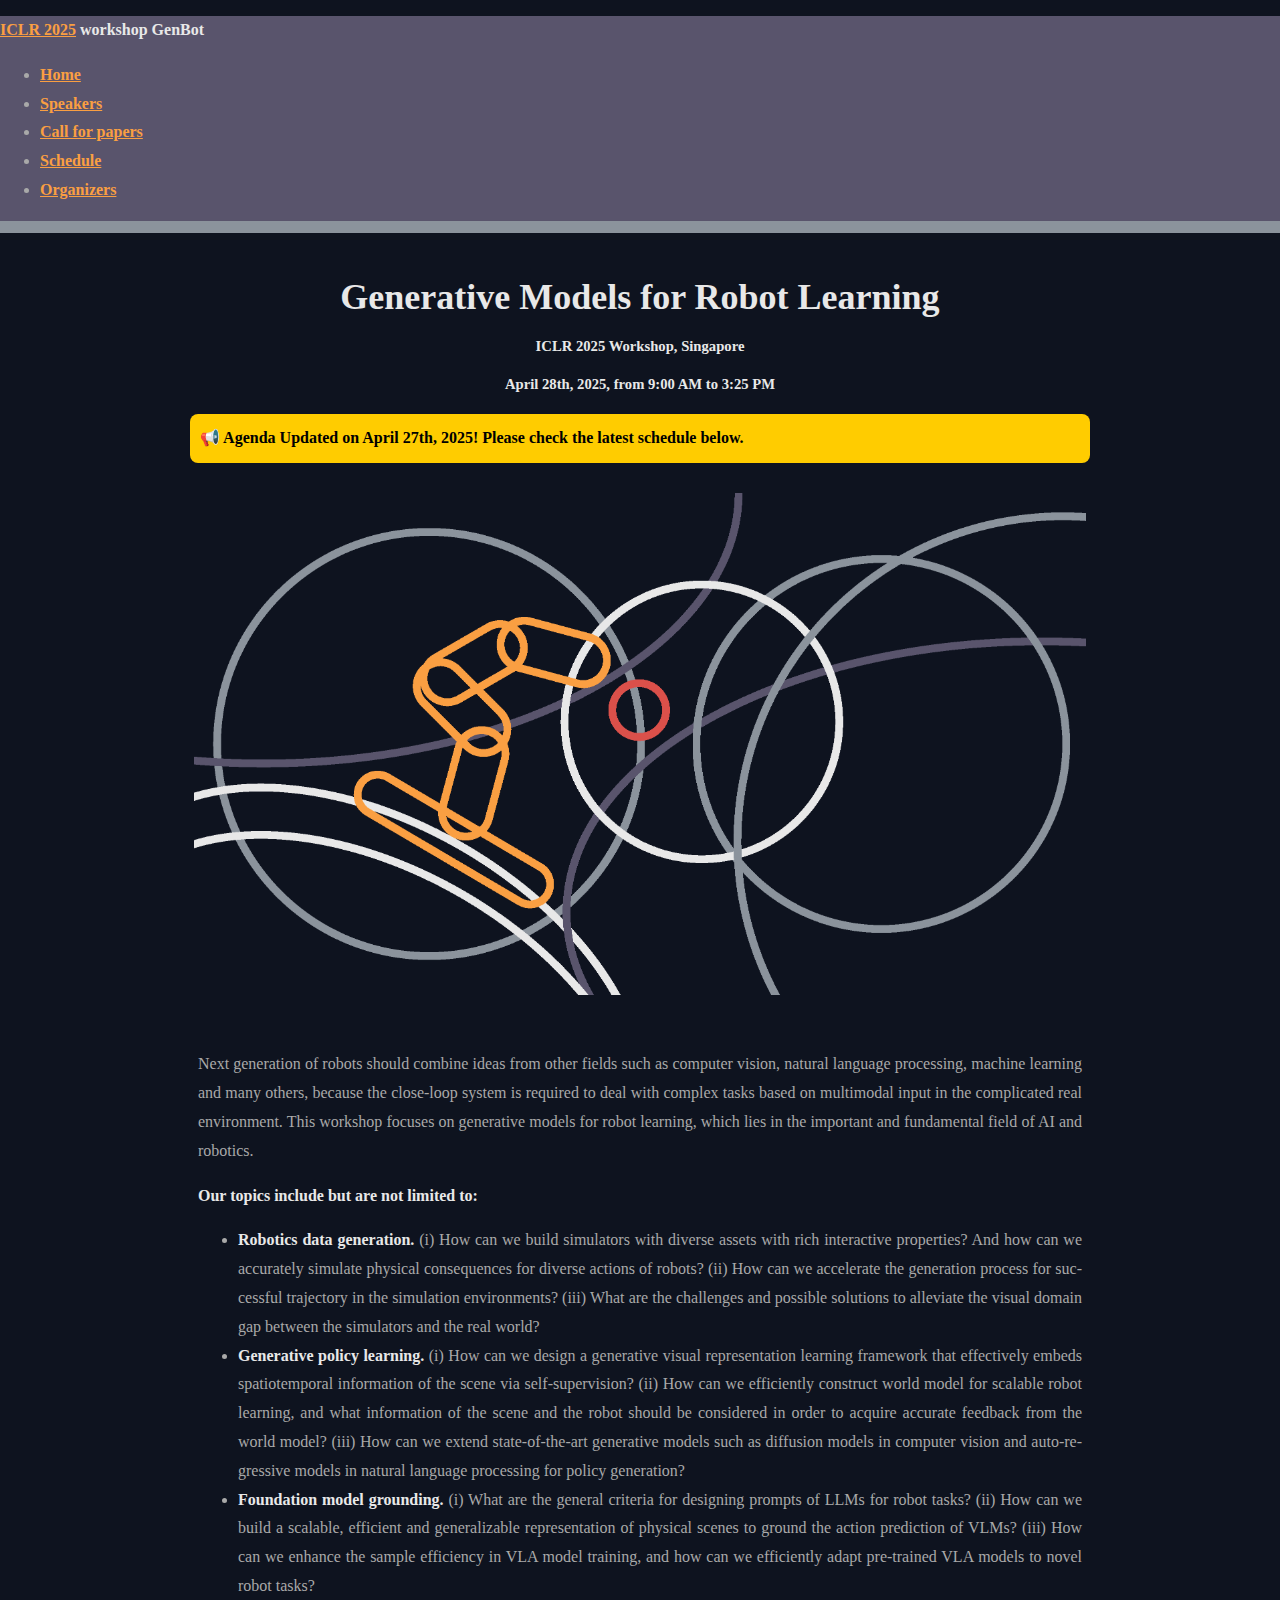
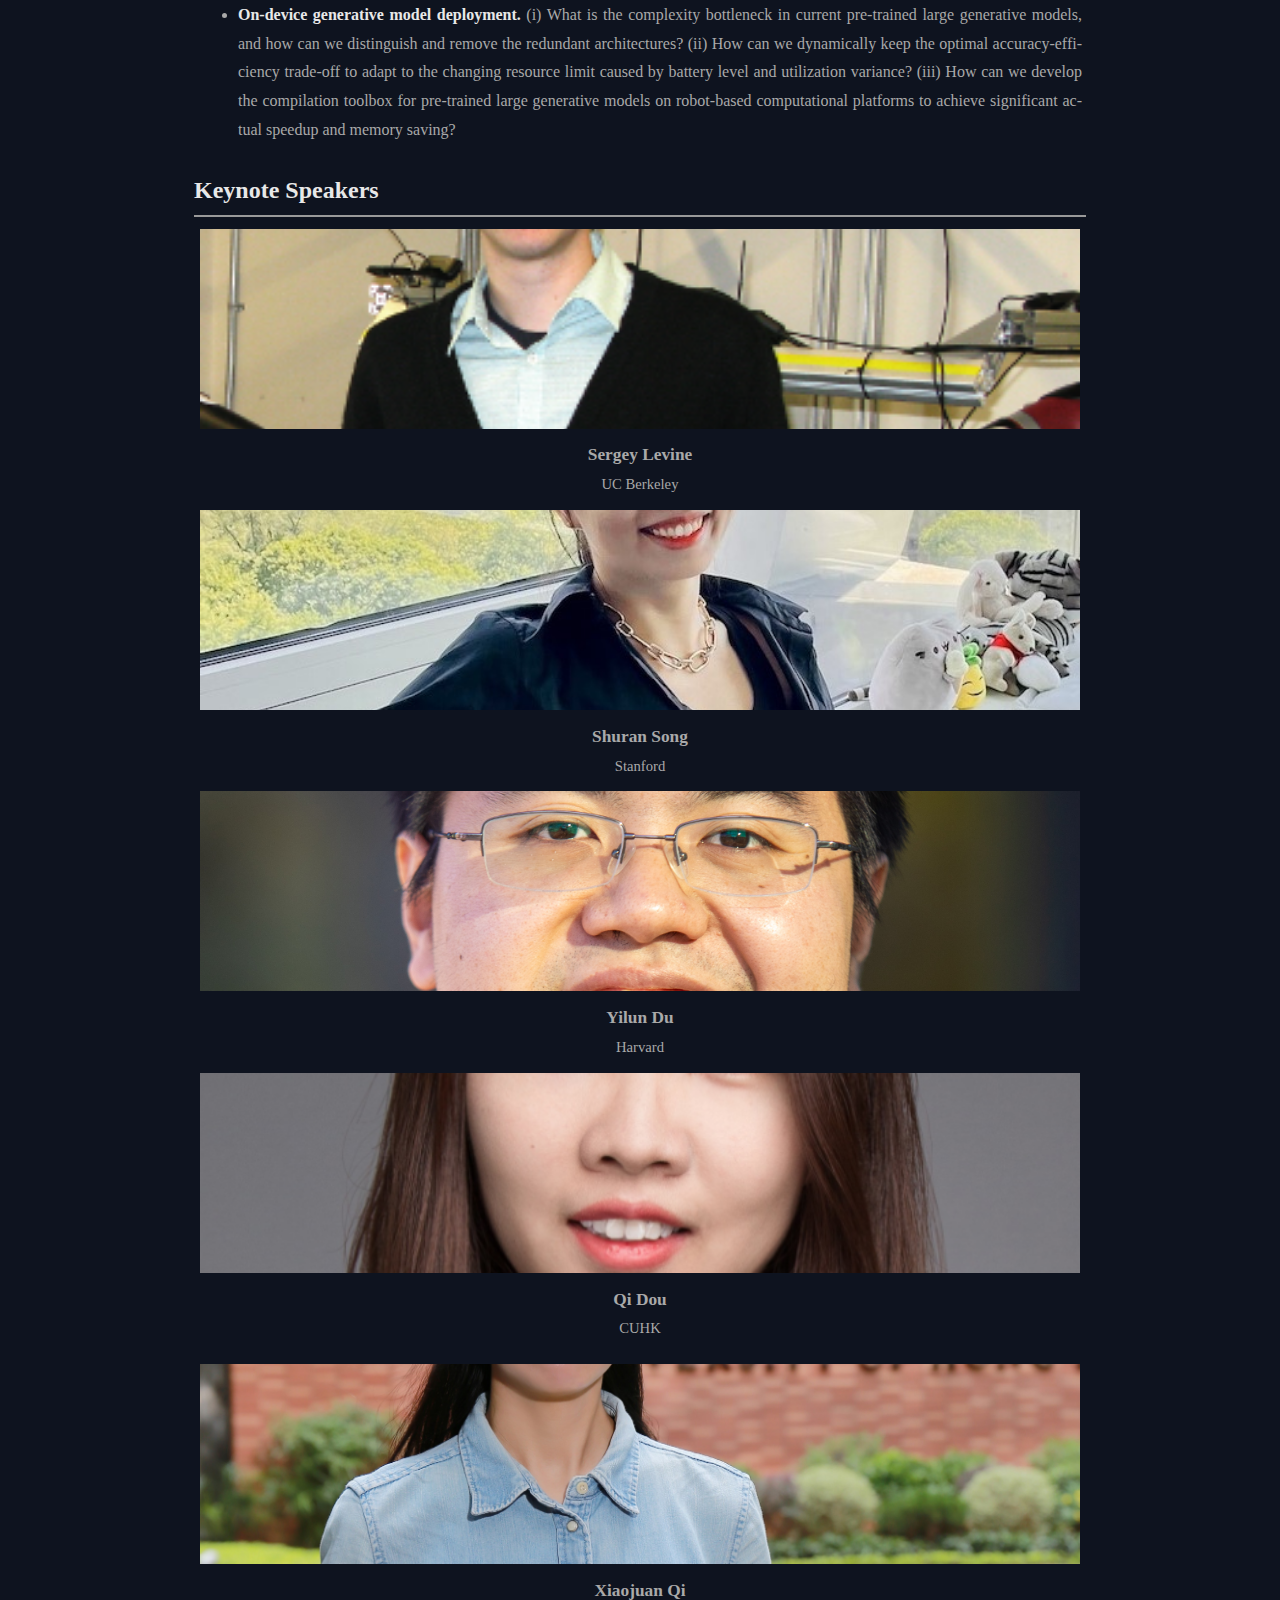
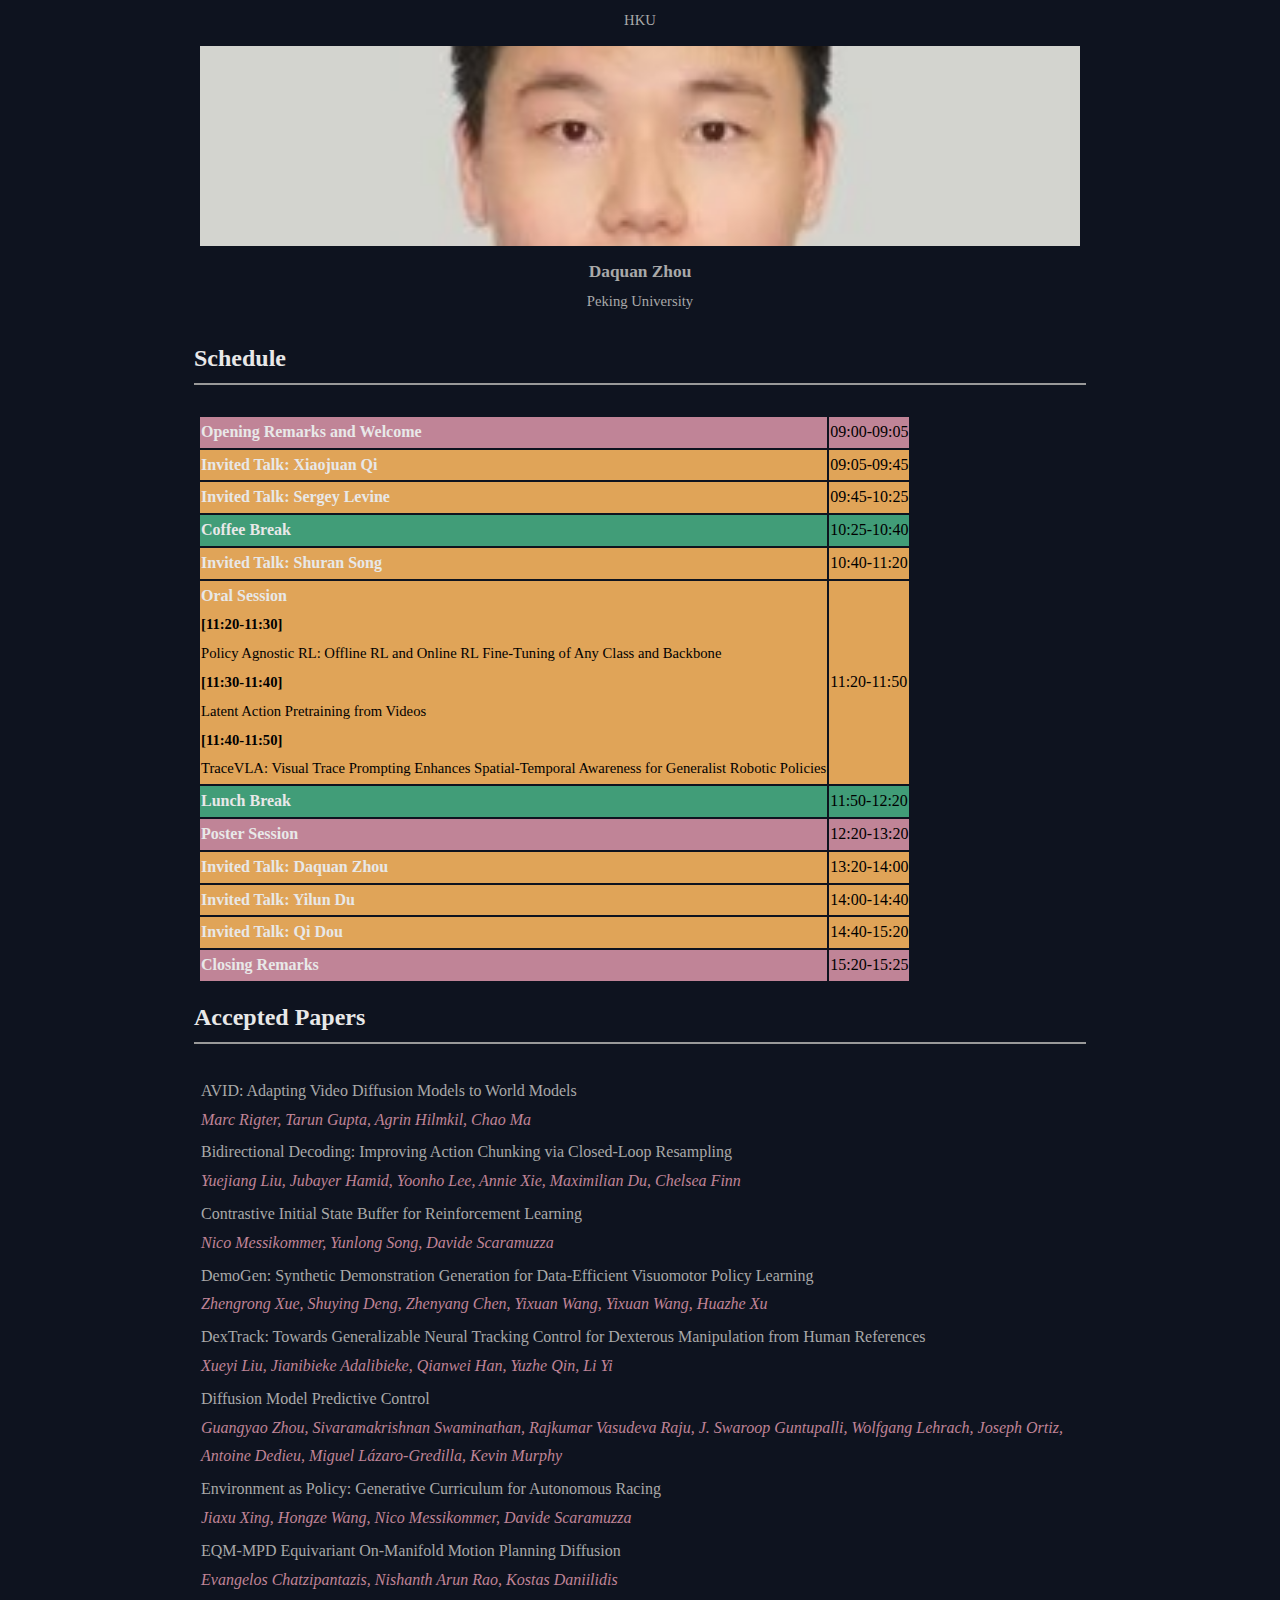
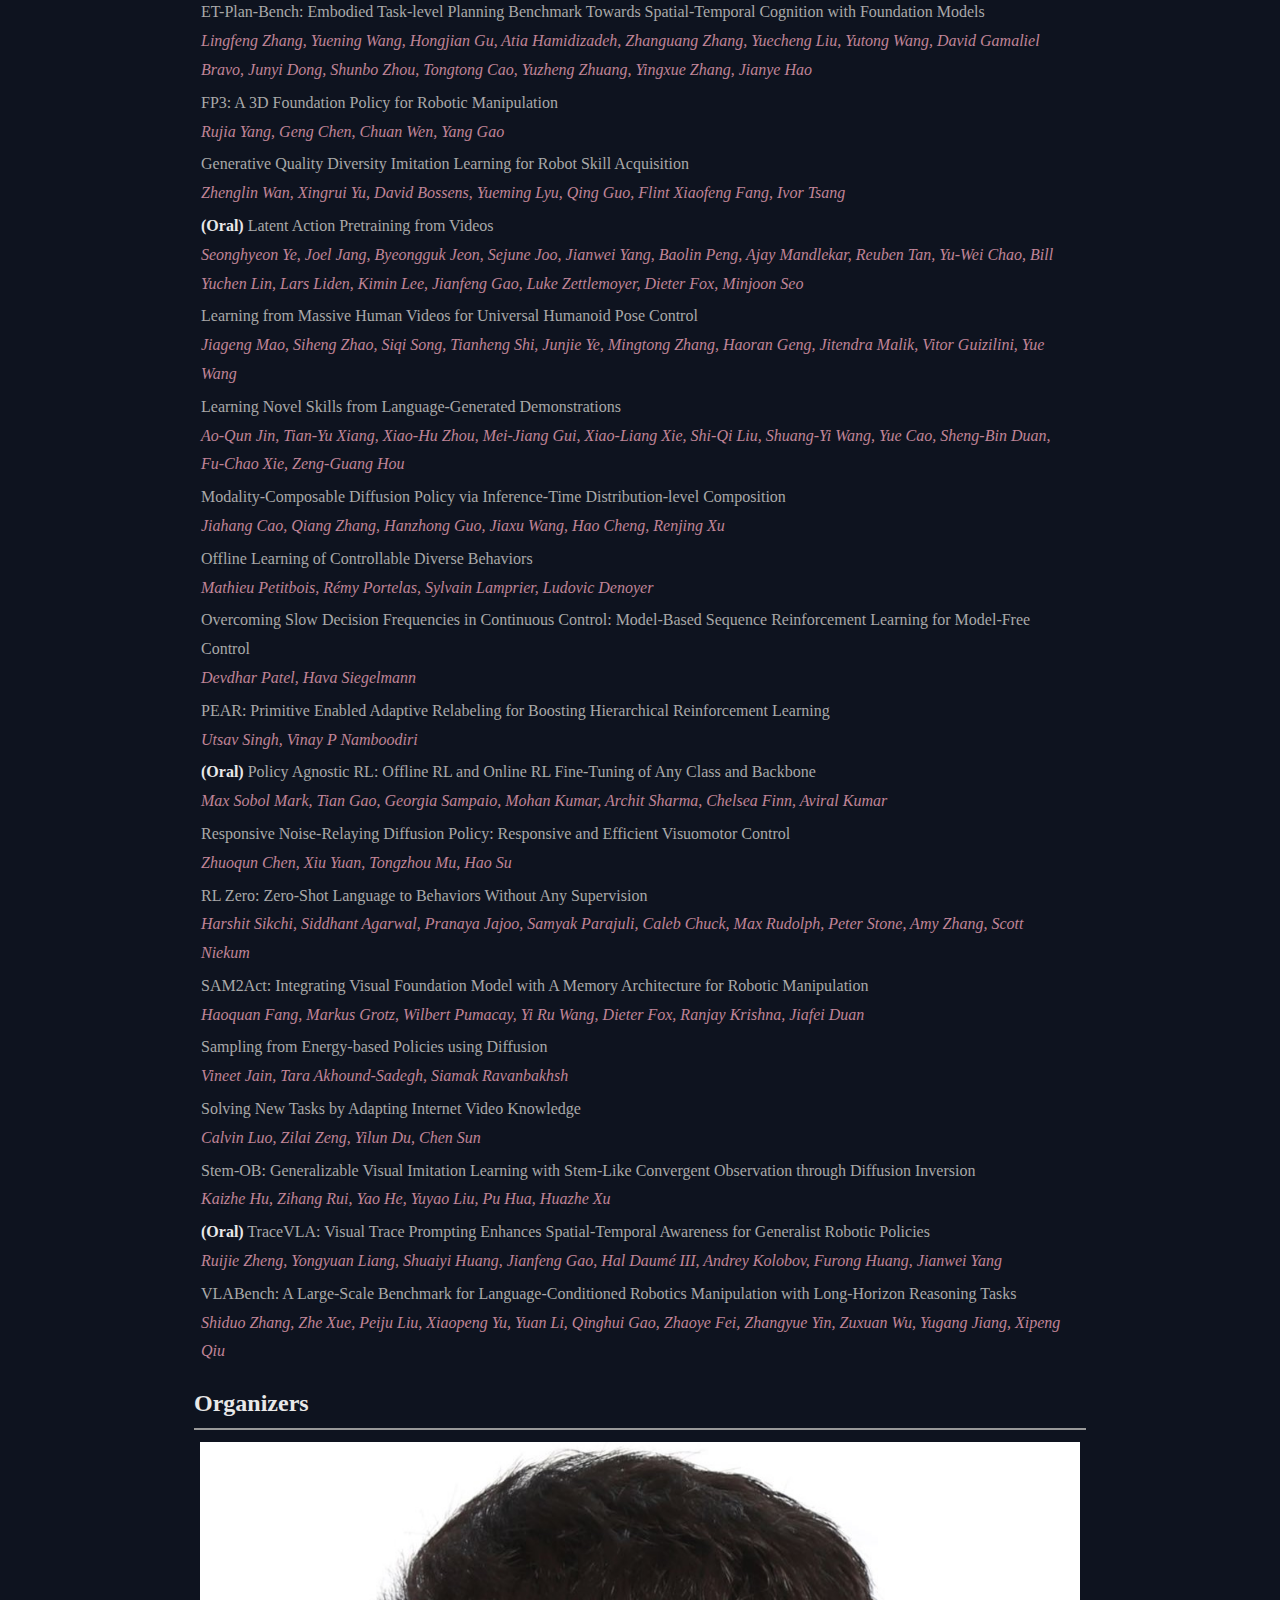
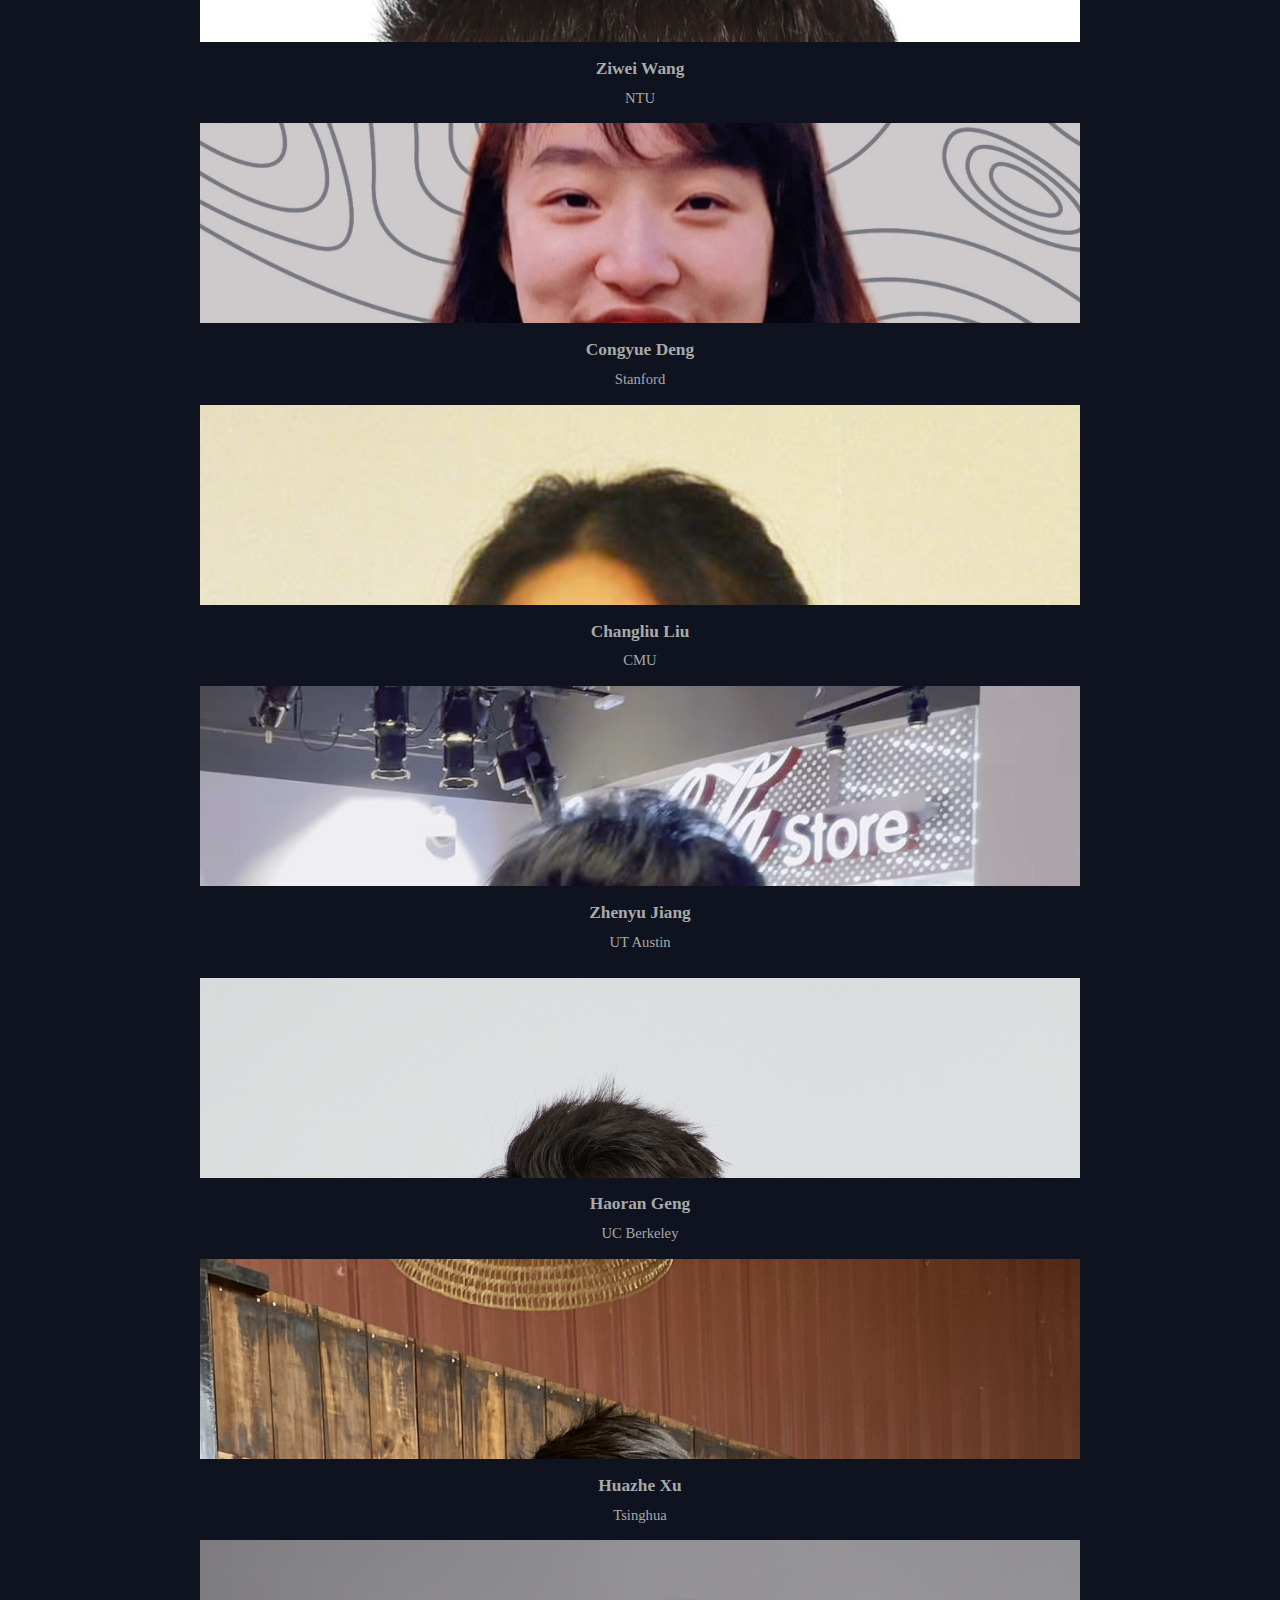
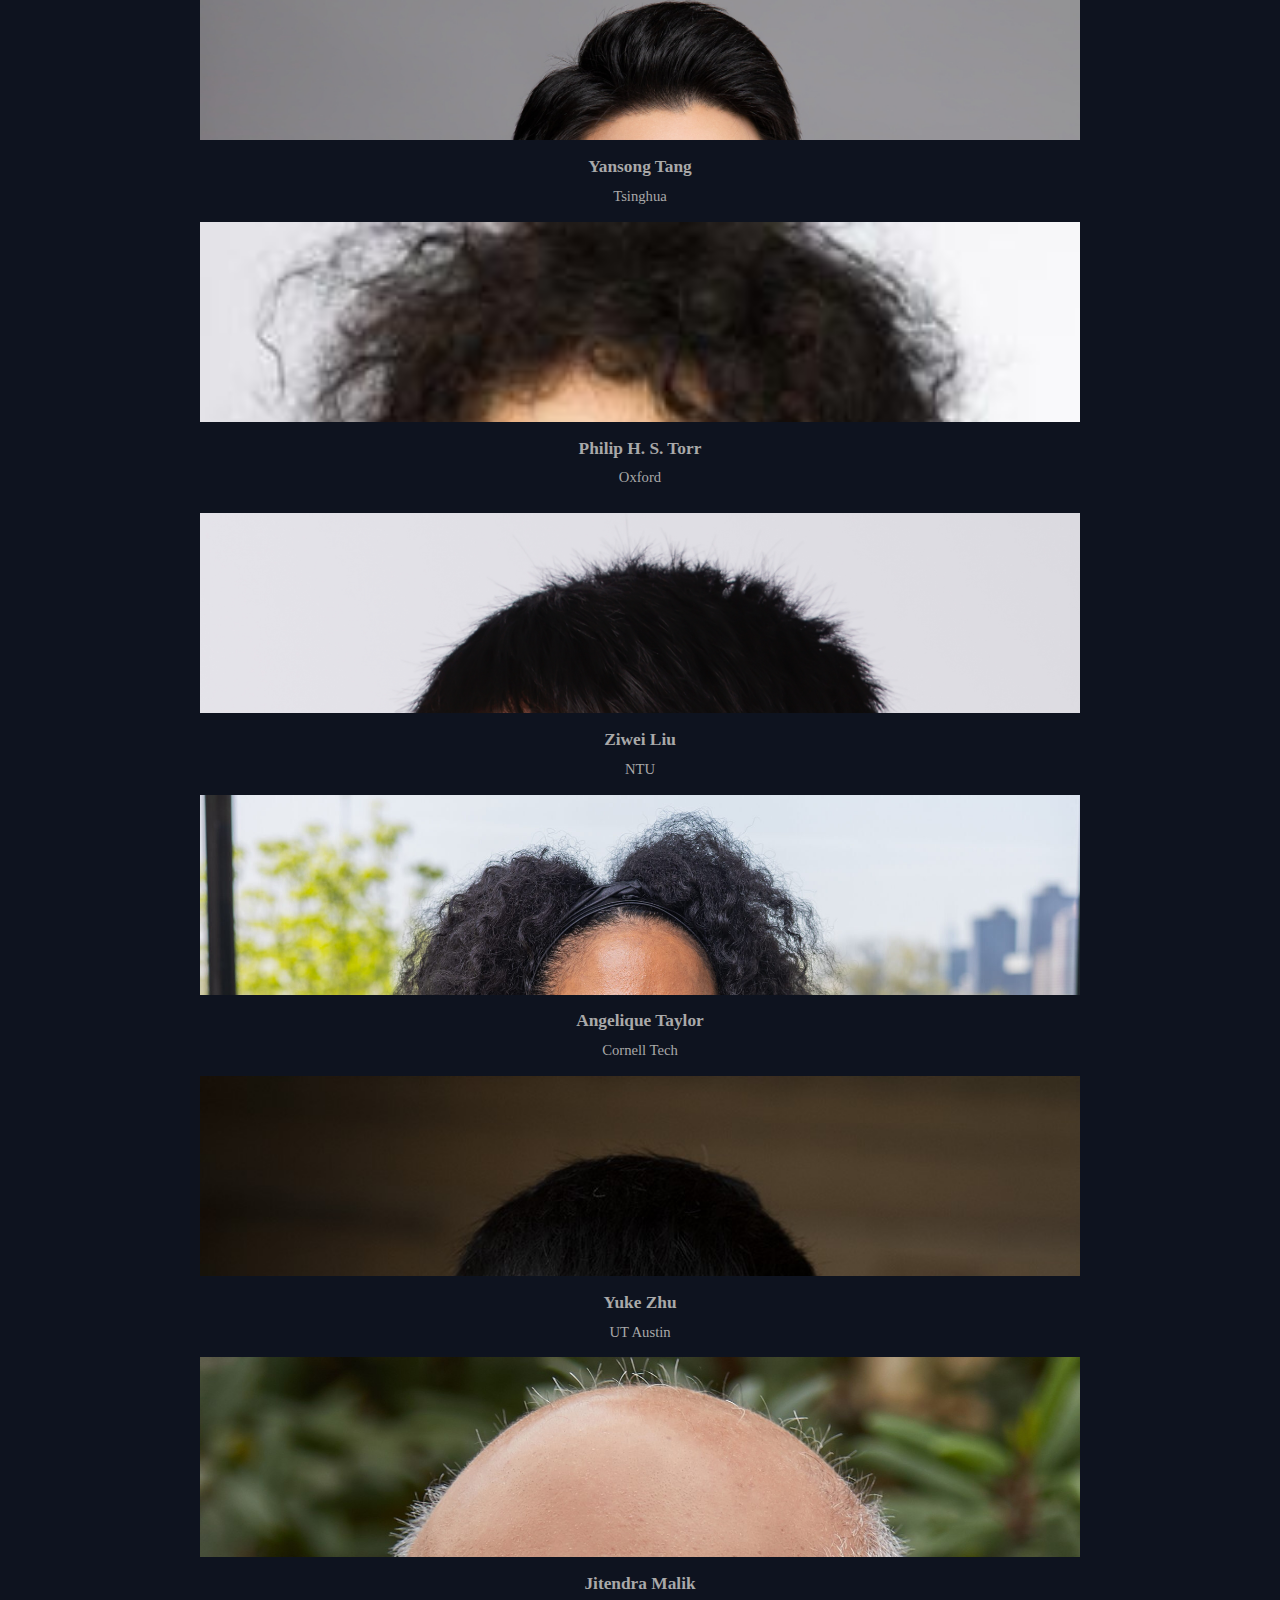
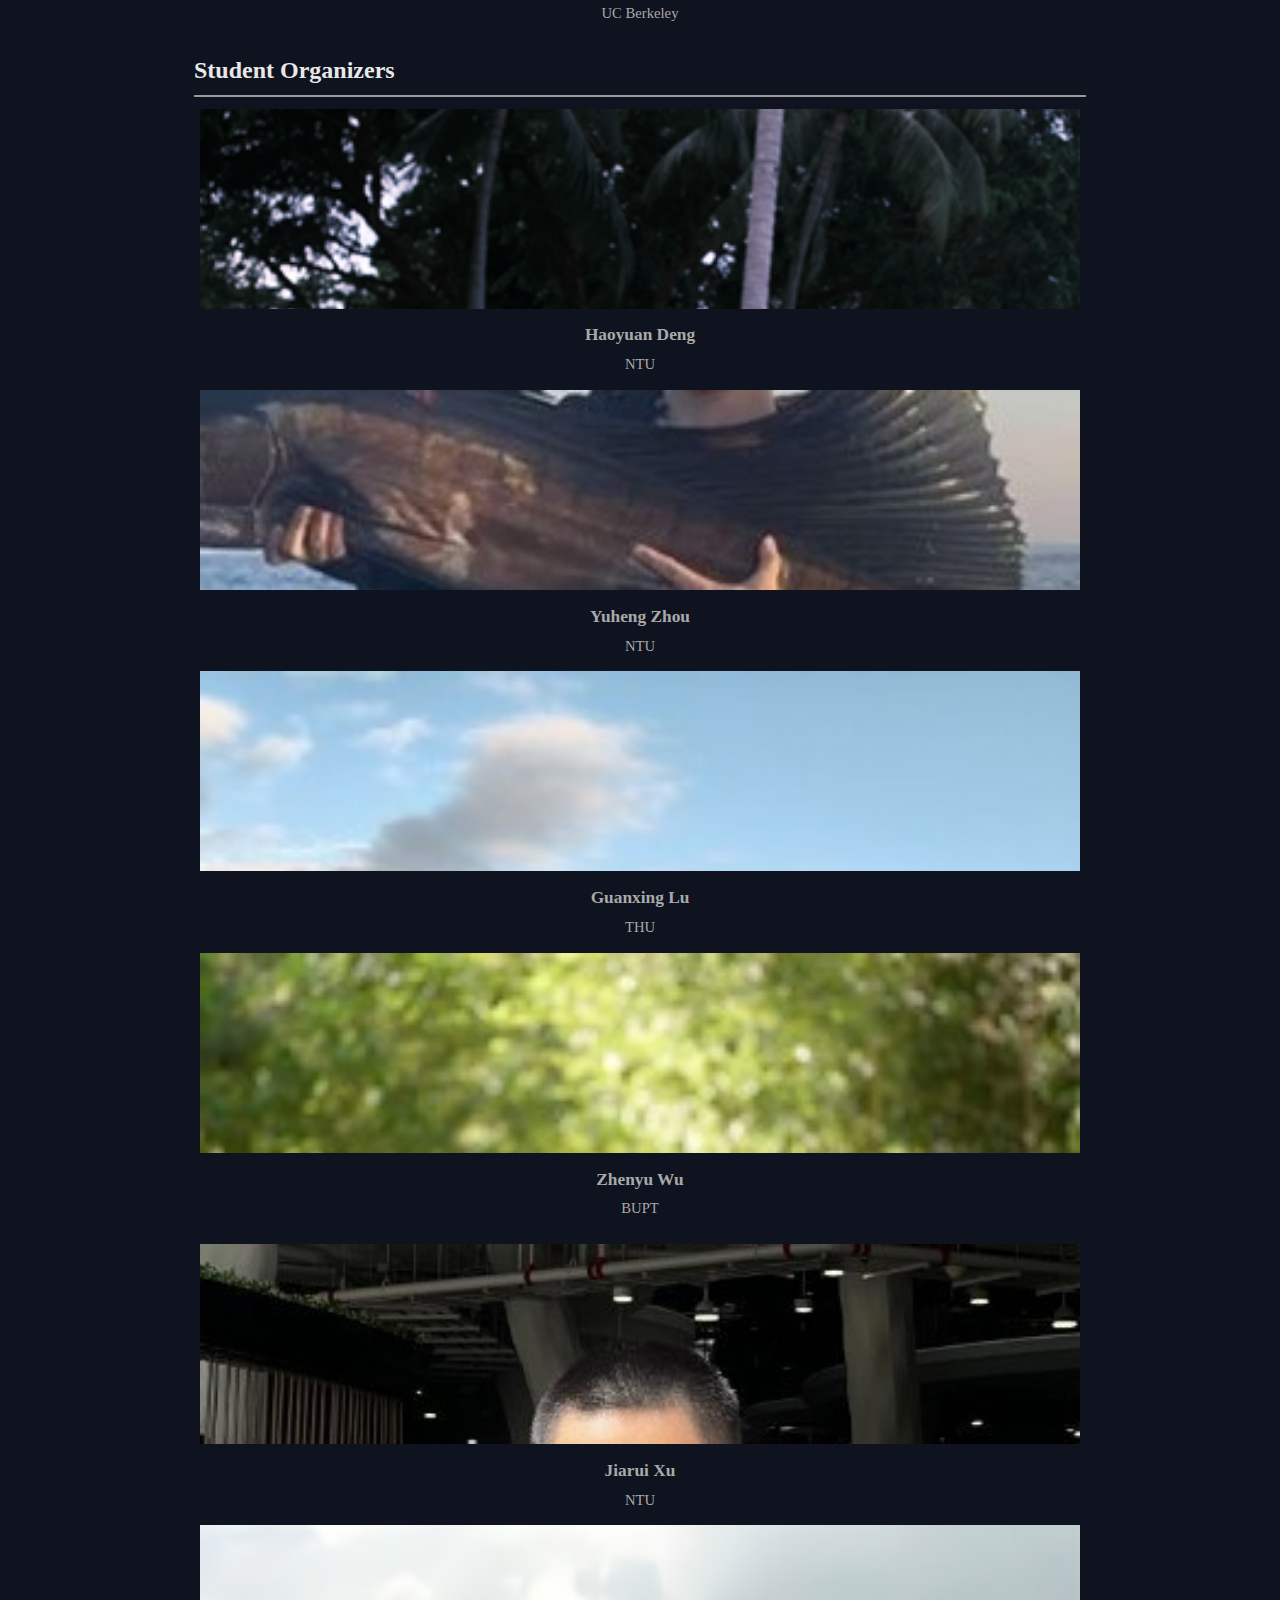
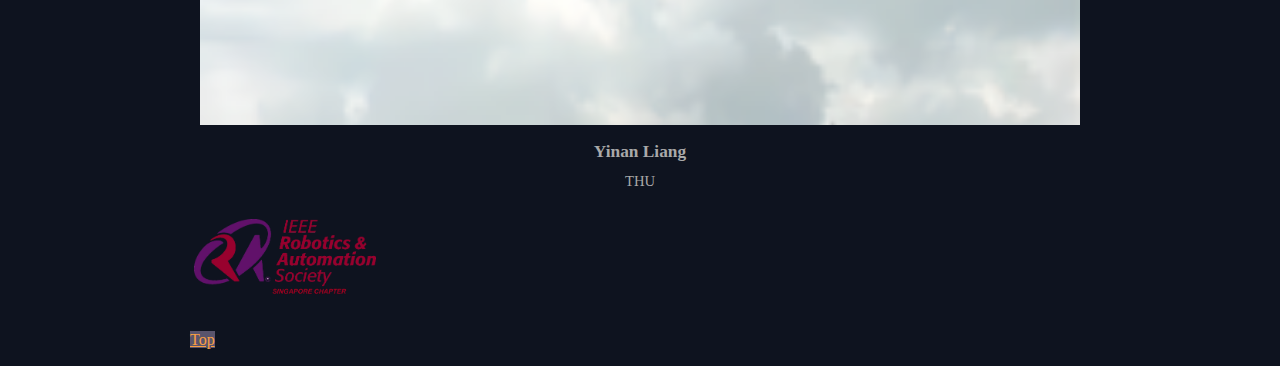
<file: index.html>
<!Doctype html>
<html lang="en">
    <head>
        <title>GenBot</title>
        <meta charset="utf-8">
        <meta http-equiv="X-UA-Compatible" content="IE=edge">
        <meta name="viewport" content="width=device-width, initial-scale=1">
        <meta name="author" content="Congyue Deng">
        <meta name="description" content="Workshop page for GenBot">
        <!-- Bootstrap -->
        <link href="https://cdn.jsdelivr.net/npm/bootstrap@5.0.2/dist/css/bootstrap.min.css" rel="stylesheet" integrity="sha384-EVSTQN3/azprG1Anm3QDgpJLIm9Nao0Yz1ztcQTwFspd3yD65VohhpuuCOmLASjC" crossorigin="anonymous">
        <script src="https://cdn.jsdelivr.net/npm/bootstrap@5.0.2/dist/js/bootstrap.bundle.min.js" integrity="sha384-MrcW6ZMFYlzcLA8Nl+NtUVF0sA7MsXsP1UyJoMp4YLEuNSfAP+JcXn/tWtIaxVXM" crossorigin="anonymous"></script>
        <link rel="stylesheet" href="https://cdnjs.cloudflare.com/ajax/libs/font-awesome/4.7.0/css/font-awesome.min.css">
        <link rel="stylesheet" type="text/css" href="style.css?cache=77333914184988801948">
        <link rel="icon" type="image/png" href="figures/favicon.png"/>
    </head>
    <body>
        <div id="navbar-top">
        <nav class="navbar navbar-light px-3">
            <p class="nav navbar-brand" style="color:#e8e8e8;"><a href="https://iclr.cc/"><b>ICLR 2025</b></a>&nbsp;workshop GenBot</p>
            <ul class="nav nav-pills">
              <li class="nav-item">
                <a class="nav-link" href="index.html#home">Home</a>
              </li>
              <li class="nav-item">
                <a class="nav-link" href="index.html#speakers">Speakers</a>
              </li>
              <li class="nav-item">
                <a class="nav-link" href="call_for_papers.html">
                Call for papers</a>
              </li>
              <li class="nav-item">
                <a class="nav-link" href="index.html#schedule">Schedule</a>
              </li>
              <!-- <li class="nav-item">
                <a class="nav-link" href="index.html#papers">Accepted Papers</a>
              </li> -->
              <li class="nav-item">
                <a class="nav-link" href="index.html#organizers">Organizers</a>
              </li>
            </ul>
        </nav>
        </div>
        <div data-bs-spy="scroll" data-bs-target="#navbar-example2" data-bs-offset="0" class="scrollspy-example" tabindex="0">
        <div class="jumbotron" id="home">
            <div class="title">
                <h2>Generative Models for Robot Learning</h2>
                <h5>ICLR 2025 Workshop, Singapore</h5>
                <h5>April 28th, 2025, from 9:00 AM to 3:25 PM</h5>
            </div>

            <!-- 新增的醒目提示 -->
            <div style="margin-top:15px; padding:10px; background-color:#ffcc00; color:black; font-weight:bold; border-radius:8px; font-size:16px;">
            📢 Agenda Updated on April 27th, 2025! Please check the latest schedule below.
            </div>
		
            <div class="content"><div class="row"><div class="col">
            	<img src="gfx/teaser.png" width="100%">
            </div>

            <div class="content"><div class="row"><div class="col">
            <p>
            Next generation of robots should combine ideas from other fields such as computer vision, natural language processing, machine learning and many others, because the close-loop system is required to deal with complex tasks based on multimodal input in the complicated real environment. This workshop focuses on generative models for robot learning, which lies in the important and fundamental field of AI and robotics.
            </p>
            <p>
            <strong>Our topics include but are not limited to:</strong>
            <ul>
                <li><strong>Robotics data generation.</strong>
                	(i) How can we build simulators with diverse assets with rich interactive properties? And how can we accurately simulate physical consequences for diverse actions of robots?
					(ii) How can we accelerate the generation process for successful trajectory in the simulation environments?
					(iii) What are the challenges and possible solutions to alleviate the visual domain gap between the simulators and the real world?
                </li>
                <li><strong>Generative policy learning.</strong>
                	(i) How can we design a generative visual representation learning framework that effectively embeds spatiotemporal information of the scene via self-supervision?
					(ii) How can we efficiently construct world model for scalable robot learning, and what information of the scene and the robot should be considered in order to acquire accurate feedback from the world model?
					(iii) How can we extend state-of-the-art generative models such as diffusion models in computer vision and auto-regressive models in natural language processing for policy generation?
                </li>
                <li><strong>Foundation model grounding.</strong>
                	(i) What are the general criteria for designing prompts of LLMs for robot tasks?
                	(ii) How can we build a scalable, efficient and generalizable representation of physical scenes to ground the action prediction of VLMs?
                	(iii) How can we enhance the sample efficiency in VLA model training, and how can we efficiently adapt pre-trained VLA models to novel robot tasks?
                </li>
                <li><strong>On-device generative model deployment.</strong>
	                (i) What is the complexity bottleneck in current pre-trained large generative models, and how can we distinguish and remove the redundant architectures?
					(ii) How can we dynamically keep the optimal accuracy-efficiency trade-off to adapt to the changing resource limit caused by battery level and utilization variance?
					(iii) How can we develop the compilation toolbox for pre-trained large generative models on robot-based computational platforms to achieve significant actual speedup and memory saving?
				</li>
            </ul>
            </p>
            </div></div></div>
        </div>

        <div class="section" id="speakers">
            <div class="title">
                <span>Keynote Speakers</span>
            </div>
            <div class="row">
            	<div class="col-xs-6 col-md-3">
                    <div class="thumbnail">
                        <div>
                            <img src="gfx/speakers/sergey_levine.png" alt="Sergey Levine">
                            <ul class="social">
                                <a href="https://people.eecs.berkeley.edu/~svlevine/">
                                    <li class="icon"><i class="fa fa-home"></i></li>
                                </a>
                            </ul>
                        </div>
                        <div class="caption">
                            Sergey Levine<br>
                            <span>UC Berkeley</span>
                        </div>
                    </div>
                </div>
                <div class="col-xs-6 col-md-3">
                    <div class="thumbnail">
                        <div>
                            <img src="gfx/speakers/shuran_song.jpg" alt="Shuran Song">
                            <ul class="social">
                                <a href="https://shurans.github.io/">
                                    <li class="icon"><i class="fa fa-home"></i></li>
                                </a>
                            </ul>
                        </div>
                        <div class="caption">
                            Shuran Song<br>
                            <span>Stanford</span>
                        </div>
                    </div>
                </div>
                <div class="col-xs-6 col-md-3">
                    <div class="thumbnail">
                        <div>
                          <img src="gfx/speakers/yilun_du.png" alt="Yilun Du">
                          <ul class="social">
                              <a href="https://yilundu.github.io/">
                                  <li class="icon"><i class="fa fa-home"></i></li>
                              </a>
                          </ul>
                        </div>
                        <div class="caption">
                            Yilun Du<br>
                            <span>Harvard</span>
                        </div>
                    </div>
                </div>
                <div class="col-xs-6 col-md-3">
                    <div class="thumbnail">
                        <div>
                            <img src="gfx/speakers/qi_dou.png" alt="Qi Dou">
                            <ul class="social">
                                <a href="https://ebekkers.github.io/">
                                    <li class="icon"><i class="fa fa-home"></i></li>
                                </a>
                            </ul>
                        </div>
                        <div class="caption">
                            Qi Dou<br>
                            <span>CUHK</span>
                        </div>
                    </div>
                </div>
            </div>
            <div class="row">
                <div class="col-xs-6 col-md-3">
                    <div class="thumbnail">
                        <div>
                            <img src="gfx/speakers/xiaojuan_qi.jpg" alt="Xiaojuan Qi">
                            <ul class="social">
                                <a href="https://xjqi.github.io/">
                                    <li class="icon"><i class="fa fa-home"></i></li>
                                </a>
                            </ul>
                        </div>
                        <div class="caption">
                            Xiaojuan Qi<br>
                            <span>HKU</span>
                        </div>
                    </div>
                </div>
                <div class="col-xs-6 col-md-3">
                    <div class="thumbnail">
                        <div>
                            <img src="gfx/speakers/daquan_zhou.jpg" alt="Daquan Zhou">
                            <ul class="social">
                                <a href="https://zhoudaquan.github.io/homepage.io/index.html">
                                    <li class="icon"><i class="fa fa-home"></i></li>
                                </a>
                            </ul>
                        </div>
                        <div class="caption">
                            Daquan Zhou<br>
                            <span>Peking University</span>
                        </div>
                    </div>
                </div>
            </div>
        </div>

        <div class="section" id="schedule">
            <div class="title">
                <span>Schedule</span>
            </div>
             <div class="content"><div class="row"><div class="col">
              <div class="col-xs-12">
                <table class="table">
                    <tr style="background:#c08497">
                      <td><strong>Opening Remarks and Welcome</strong></td>
                      <td style="color:black">09:00-09:05</td>
                    </tr>
                    <tr style="background:#e0a458">
                      <td>
                      	<strong>Invited Talk: Xiaojuan Qi</strong>
<!--                      	<div style="font-size:11pt; color:black">Title TBD</div>-->
                      </td>
                      <td style="color:black">09:05-09:45</td>
                    </tr>
                    <tr style="background:#e0a458">
                      <td>
                      	<strong>Invited Talk: Sergey Levine</strong>
<!--                      	<div style="font-size:11pt; color:black">Title TBD</div>-->
                      </td>
                      <td style="color:black">09:45-10:25</td>
                    </tr>
                    <tr style="background:#419d78">
                      <td><strong>Coffee Break</strong></td>
                      <td style="color:black">10:25-10:40</td>
                    </tr>
                    <tr style="background:#e0a458">
                      <td>
                      	<strong>Invited Talk: Shuran Song</strong>
<!--                      	<div style="font-size:11pt; color:black">Title TBD</div>-->
                      </td>
                      <td style="color:black">10:40-11:20</td>
                    </tr>
                    <tr style="background:#e0a458">
                      <td><strong>Oral Session</strong>
                          <div style="font-size:11pt; color:black; font-weight:bold">[11:20-11:30]</div>
                          <div style="font-size:11pt; color:black">Policy Agnostic RL: Offline RL and Online RL Fine-Tuning of Any Class and Backbone</div>
                          <div style="font-size:11pt; color:black; font-weight:bold">[11:30-11:40]</div>
                          <div style="font-size:11pt; color:black">Latent Action Pretraining from Videos</div>
                          <div style="font-size:11pt; color:black; font-weight:bold">[11:40-11:50]</div>
                          <div style="font-size:11pt; color:black">TraceVLA: Visual Trace Prompting Enhances Spatial-Temporal Awareness for Generalist Robotic Policies</div>
                      </td>
                      <td style="color:black">11:20-11:50</td>
                    </tr>
<!--                    <tr style="background:#e0a458">-->
<!--                      <td><strong>Spotlight Talk</strong>-->
<!--                      	<div style="font-size:11pt">EquiAdapt: Equivariant Adaptation of Large Pretrained Models</div>-->
<!--                      </td>-->
<!--                      <td>11:30-11:45</td>-->
<!--                    </tr>-->
                    <tr style="background:#419d78">
                      <td><strong>Lunch Break</strong></td>
                      <td style="color:black">11:50-12:20</td>
                    </tr>
                    <tr style="background:#c08497">
                      <td><strong>Poster Session</strong></td>
                      <td style="color:black">12:20-13:20</td>
                    </tr>
                    <tr style="background:#e0a458">
                      <td>
                      	<strong>Invited Talk: Daquan Zhou</strong>
<!--                      	<div style="font-size:11pt; color:black">Title TBD</div>-->
                      </td>
                      <td style="color:black">13:20-14:00</td>
                    </tr>
                    <tr style="background:#e0a458">
                      <td>
                      	<strong>Invited Talk: Yilun Du</strong>
<!--                      	<div style="font-size:11pt; color:black">Title TBD</div>-->
                      </td>
                      <td style="color:black">14:00-14:40</td>
                    </tr>
                    <tr style="background:#e0a458">
                      <td><strong>Invited Talk: Qi Dou</strong>
<!--                      	<div style="font-size:11pt; color:black">Title TBD</div>-->
                      </td>
                      <td style="color:black">14:40-15:20</td>
                    </tr>
<!--                    <tr style="background:#419d78">-->
<!--                      <td><strong>Coffee Break</strong></td>-->
<!--                      <td style="color:black">15:20-15:35</td>-->
<!--                    </tr>-->
<!--                    <tr style="background:#e0a458">-->
<!--                      <td><strong>Spotlight Talk</strong>-->
<!--						<div style="font-size:11pt">DiffAssemble: A Unified Graph-Diffusion Model for 2D and 3D Reassembly</div>-->
<!--					  </td>-->
<!--                      <td>16:00-16:15</td>-->
<!--                    </tr>-->
<!--                    <tr style="background:#e0a458">-->
<!--                      <td><strong>Tutorial: Getting Started with Equivariant Networks</strong>-->
<!--                      </td>-->
<!--                      <td>16:15-17:15</td>-->
<!--                    </tr>-->
                    <tr style="background:#c08497">
                      <td><strong>Closing Remarks</strong></td>
                      <td style="color:black">15:20-15:25</td>
                    </tr>
                </table>
              </div>
            </div></div></div>
        </div>
		    
        <div class="section" id="papers">
            <div class="title">
                <span>Accepted Papers</span>
            </div>
            <div class="content"><div class="row"><div class="col">
              <div class="col-xs-12">
                <table class="table">
                    <tr>
                      <td>
                      	AVID: Adapting Video Diffusion Models to World Models
                      	<div class="author">Marc Rigter, Tarun Gupta, Agrin Hilmkil, Chao Ma</div>
                      </td>
                      <td></td>
                    </tr>
                    <tr>
                      <td>
                      	Bidirectional Decoding: Improving Action Chunking via Closed-Loop Resampling
                      	<div class="author">Yuejiang Liu, Jubayer Hamid, Yoonho Lee, Annie Xie, Maximilian Du, Chelsea Finn</div>
                      </td>
<!--                      <td><strong><a href="posters/4_sernet_former.pdf">[Poster]</a></strong></td>-->
                    </tr>
                    <tr>
                      <td>
                      	Contrastive Initial State Buffer for Reinforcement Learning
                      	<div class="author">Nico Messikommer, Yunlong Song, Davide Scaramuzza</div>
                      </td>
<!--                      <td><strong><a href="posters/4_sernet_former.pdf">[Poster]</a></strong></td>-->
                    </tr>
                    <tr>
                      <td>
                      	DemoGen: Synthetic Demonstration Generation for Data-Efficient Visuomotor Policy Learning
                      	<div class="author">Zhengrong Xue, Shuying Deng, Zhenyang Chen, Yixuan Wang, Yixuan Wang, Huazhe Xu</div>
                      </td>
<!--                      <td><strong><a href="posters/4_sernet_former.pdf">[Poster]</a></strong></td>-->
                    </tr>
                    <tr>
                      <td>
                      	DexTrack: Towards Generalizable Neural Tracking Control for Dexterous Manipulation from Human References
                      	<div class="author">Xueyi Liu, Jianibieke Adalibieke, Qianwei Han, Yuzhe Qin, Li Yi</div>
                      </td>
<!--                      <td><strong><a href="posters/4_sernet_former.pdf">[Poster]</a></strong></td>-->
                    </tr>
                    <tr>
                      <td>
                      	Diffusion Model Predictive Control
                      	<div class="author">Guangyao Zhou, Sivaramakrishnan Swaminathan, Rajkumar Vasudeva Raju, J. Swaroop Guntupalli, Wolfgang Lehrach, Joseph Ortiz, Antoine Dedieu, Miguel Lázaro-Gredilla, Kevin Murphy</div>
                      </td>
<!--                      <td><strong><a href="posters/4_sernet_former.pdf">[Poster]</a></strong></td>-->
                    </tr>
                    <tr>
                      <td>
                      	Environment as Policy: Generative Curriculum for Autonomous Racing
                      	<div class="author">Jiaxu Xing, Hongze Wang, Nico Messikommer, Davide Scaramuzza</div>
                      </td>
<!--                      <td><strong><a href="posters/4_sernet_former.pdf">[Poster]</a></strong></td>-->
                    </tr>
                    <tr>
                      <td>
                      	EQM-MPD Equivariant On-Manifold Motion Planning Diffusion
                      	<div class="author">Evangelos Chatzipantazis, Nishanth Arun Rao, Kostas Daniilidis</div>
                      </td>
<!--                      <td><strong><a href="posters/4_sernet_former.pdf">[Poster]</a></strong></td>-->
                    </tr>
                    <tr>
                      <td>
                      	ET-Plan-Bench: Embodied Task-level Planning Benchmark Towards Spatial-Temporal Cognition with Foundation Models
                      	<div class="author">Lingfeng Zhang, Yuening Wang, Hongjian Gu, Atia Hamidizadeh, Zhanguang Zhang, Yuecheng Liu, Yutong Wang, David Gamaliel Bravo, Junyi Dong, Shunbo Zhou, Tongtong Cao, Yuzheng Zhuang, Yingxue Zhang, Jianye Hao</div>
                      </td>
<!--                      <td><strong><a href="posters/4_sernet_former.pdf">[Poster]</a></strong></td>-->
                    </tr>
                    <tr>
                      <td>
                      	FP3: A 3D Foundation Policy for Robotic Manipulation
                      	<div class="author">Rujia Yang, Geng Chen, Chuan Wen, Yang Gao</div>
                      </td>
<!--                      <td><strong><a href="posters/4_sernet_former.pdf">[Poster]</a></strong></td>-->
                    </tr>
                    <tr>
                      <td>
                      	Generative Quality Diversity Imitation Learning for Robot Skill Acquisition
                      	<div class="author">Zhenglin Wan, Xingrui Yu, David Bossens, Yueming Lyu, Qing Guo, Flint Xiaofeng Fang, Ivor Tsang</div>
                      </td>
<!--                      <td><strong><a href="posters/4_sernet_former.pdf">[Poster]</a></strong></td>-->
                    </tr>
                    <tr>
                      <td>
                      	<strong>(Oral)</strong> Latent Action Pretraining from Videos
                      	<div class="author">Seonghyeon Ye, Joel Jang, Byeongguk Jeon, Sejune Joo, Jianwei Yang, Baolin Peng, Ajay Mandlekar, Reuben Tan, Yu-Wei Chao, Bill Yuchen Lin, Lars Liden, Kimin Lee, Jianfeng Gao, Luke Zettlemoyer, Dieter Fox, Minjoon Seo</div>
                      </td>
<!--                      <td><strong><a href="posters/4_sernet_former.pdf">[Poster]</a></strong></td>-->
                    </tr>
                    <tr>
                      <td>
                      	Learning from Massive Human Videos for Universal Humanoid Pose Control
                      	<div class="author">Jiageng Mao, Siheng Zhao, Siqi Song, Tianheng Shi, Junjie Ye, Mingtong Zhang, Haoran Geng, Jitendra Malik, Vitor Guizilini, Yue Wang</div>
                      </td>
<!--                      <td><strong><a href="posters/4_sernet_former.pdf">[Poster]</a></strong></td>-->
                    </tr>
                    <tr>
                      <td>
                      	Learning Novel Skills from Language-Generated Demonstrations
                      	<div class="author">Ao-Qun Jin, Tian-Yu Xiang, Xiao-Hu Zhou, Mei-Jiang Gui, Xiao-Liang Xie, Shi-Qi Liu, Shuang-Yi Wang, Yue Cao, Sheng-Bin Duan, Fu-Chao Xie, Zeng-Guang Hou</div>
                      </td>
<!--                      <td><strong><a href="posters/4_sernet_former.pdf">[Poster]</a></strong></td>-->
                    </tr>
                    <tr>
                      <td>
                      	Modality-Composable Diffusion Policy via Inference-Time Distribution-level Composition
                      	<div class="author">Jiahang Cao, Qiang Zhang, Hanzhong Guo, Jiaxu Wang, Hao Cheng, Renjing Xu</div>
                      </td>
<!--                      <td><strong><a href="posters/4_sernet_former.pdf">[Poster]</a></strong></td>-->
                    </tr>
                    <tr>
                      <td>
                      	Offline Learning of Controllable Diverse Behaviors
                      	<div class="author">Mathieu Petitbois, Rémy Portelas, Sylvain Lamprier, Ludovic Denoyer</div>
                      </td>
<!--                      <td><strong><a href="posters/4_sernet_former.pdf">[Poster]</a></strong></td>-->
                    </tr>
                    <tr>
                      <td>
                      	Overcoming Slow Decision Frequencies in Continuous Control: Model-Based Sequence Reinforcement Learning for Model-Free Control
                      	<div class="author">Devdhar Patel, Hava Siegelmann</div>
                      </td>
<!--                      <td><strong><a href="posters/4_sernet_former.pdf">[Poster]</a></strong></td>-->
                    </tr>
                    <tr>
                      <td>
                      	PEAR: Primitive Enabled Adaptive Relabeling for Boosting Hierarchical Reinforcement Learning
                      	<div class="author">Utsav Singh, Vinay P Namboodiri</div>
                      </td>
<!--                      <td><strong><a href="posters/4_sernet_former.pdf">[Poster]</a></strong></td>-->
                    </tr>
                    <tr>
                      <td>
                      	<strong>(Oral)</strong> Policy Agnostic RL: Offline RL and Online RL Fine-Tuning of Any Class and Backbone
                      	<div class="author">Max Sobol Mark, Tian Gao, Georgia Sampaio, Mohan Kumar, Archit Sharma, Chelsea Finn, Aviral Kumar</div>
                      </td>
<!--                      <td><strong><a href="posters/4_sernet_former.pdf">[Poster]</a></strong></td>-->
                    </tr>
                    <tr>
                      <td>
                      	Responsive Noise-Relaying Diffusion Policy: Responsive and Efficient Visuomotor Control
                      	<div class="author">Zhuoqun Chen, Xiu Yuan, Tongzhou Mu, Hao Su</div>
                      </td>
<!--                      <td><strong><a href="posters/4_sernet_former.pdf">[Poster]</a></strong></td>-->
                    </tr>
                    <tr>
                      <td>
                      	RL Zero: Zero-Shot Language to Behaviors Without Any Supervision
                      	<div class="author">Harshit Sikchi, Siddhant Agarwal, Pranaya Jajoo, Samyak Parajuli, Caleb Chuck, Max Rudolph, Peter Stone, Amy Zhang, Scott Niekum</div>
                      </td>
<!--                      <td><strong><a href="posters/4_sernet_former.pdf">[Poster]</a></strong></td>-->
                    </tr>
                    <tr>
                      <td>
                      	SAM2Act: Integrating Visual Foundation Model with A Memory Architecture for Robotic Manipulation
                      	<div class="author">Haoquan Fang, Markus Grotz, Wilbert Pumacay, Yi Ru Wang, Dieter Fox, Ranjay Krishna, Jiafei Duan</div>
                      </td>
<!--                      <td><strong><a href="posters/4_sernet_former.pdf">[Poster]</a></strong></td>-->
                    </tr>
                    <tr>
                      <td>
                      	Sampling from Energy-based Policies using Diffusion
                      	<div class="author">Vineet Jain, Tara Akhound-Sadegh, Siamak Ravanbakhsh</div>
                      </td>
<!--                      <td><strong><a href="posters/4_sernet_former.pdf">[Poster]</a></strong></td>-->
                    </tr>
                    <tr>
                      <td>
                      	Solving New Tasks by Adapting Internet Video Knowledge
                      	<div class="author">Calvin Luo, Zilai Zeng, Yilun Du, Chen Sun</div>
                      </td>
<!--                      <td><strong><a href="posters/4_sernet_former.pdf">[Poster]</a></strong></td>-->
                    </tr>
                    <tr>
                      <td>
                      	Stem-OB: Generalizable Visual Imitation Learning with Stem-Like Convergent Observation through Diffusion Inversion
                      	<div class="author">Kaizhe Hu, Zihang Rui, Yao He, Yuyao Liu, Pu Hua, Huazhe Xu</div>
                      </td>
<!--                      <td><strong><a href="posters/4_sernet_former.pdf">[Poster]</a></strong></td>-->
                    </tr>
                    <tr>
                      <td>
                      	<strong>(Oral)</strong> TraceVLA: Visual Trace Prompting Enhances Spatial-Temporal Awareness for Generalist Robotic Policies
                      	<div class="author">Ruijie Zheng, Yongyuan Liang, Shuaiyi Huang, Jianfeng Gao, Hal Daumé III, Andrey Kolobov, Furong Huang, Jianwei Yang</div>
                      </td>
<!--                      <td><strong><a href="posters/4_sernet_former.pdf">[Poster]</a></strong></td>-->
                    </tr>
                    <tr>
                      <td>
                      	VLABench: A Large-Scale Benchmark for Language-Conditioned Robotics Manipulation with Long-Horizon Reasoning Tasks
                      	<div class="author">Shiduo Zhang, Zhe Xue, Peiju Liu, Xiaopeng Yu, Yuan Li, Qinghui Gao, Zhaoye Fei, Zhangyue Yin, Zuxuan Wu, Yugang Jiang, Xipeng Qiu</div>
                      </td>
<!--                      <td><strong><a href="posters/4_sernet_former.pdf">[Poster]</a></strong></td>-->
                    </tr>
                </table>
              </div>
            </div></div></div>
        </div>

        <!-- <div class="section" id="papers">
            <div class="title">
                <span>Accepted Papers</span>
            </div>
            <div class="content"><div class="row"><div class="col">
              <div class="col-xs-12">
                <table class="table">
                    <tr>
                      <td>
                      	<strong>(Spotlight)</strong> LeaF: Learning Frames for 4D Point Cloud Sequence Understanding
                      	<div class="author">Yunze Liu, Junyu Chen, Zekai Zhang, Jingwei Huang, Li Yi</div>
                      </td>
                      <td></td>
                    </tr>
                    <tr>
                      <td>
                      	SERNet-Former: Semantic Segmentation by Efficient Residual Network with Attention-Boosting Gates and Attention-Fusion Networks
                      	<div class="author">Serdar Erisen</div>
                      </td>
                      <td><strong><a href="posters/4_sernet_former.pdf">[Poster]</a></strong></td>
                    </tr>
                </table>
              </div>
            </div></div></div>
        </div> -->


        <div class="section" id="organizers">
            <div class="title">
                <span>Organizers</span>
            </div>
            <div class="row">
            	<div class="col-xs-6 col-md-3">
                    <div class="thumbnail">
                        <div>
                            <img src="gfx/organizers/ziwei_wang.jpg" alt="Ziwei Wang" class="top-left">
                            <ul class="social">
                                <a href="https://ziweiwangthu.github.io/">
                                    <li class="icon"><i class="fa fa-home"></i></li>
                                </a>
                            </ul>
                        </div>
                        <div class="caption">
                            Ziwei Wang<br><span>NTU</span>
                        </div>
                    </div>
                </div>
                <div class="col-xs-6 col-md-3">
                    <div class="thumbnail">
                        <div>
                            <img src="gfx/organizers/congyue_deng.jpg" alt="Congyue Deng">
                            <ul class="social">
                                <a href="https://cs.stanford.edu/~congyue/">
                                    <li class="icon"><i class="fa fa-home"></i></li>
                                </a>
                            </ul>
                        </div>
                        <div class="caption">
                            Congyue Deng<br><span>Stanford</span>
                        </div>
                    </div>
                </div>
                <div class="col-xs-6 col-md-3">
                    <div class="thumbnail">
                        <div>
                            <img src="gfx/organizers/changliu_liu.jpg" alt="Changliu Liu" class="top-left">
                            <ul class="social">
                                <a href="https://www.cs.cmu.edu/~cliu6/">
                                    <li class="icon"><i class="fa fa-home"></i></li>
                                </a>
                            </ul>
                        </div>
                        <div class="caption">
                            Changliu Liu<br><span>CMU</span>
                        </div>
                    </div>
                </div>
                <div class="col-xs-6 col-md-3">
                    <div class="thumbnail">
                        <div>
                            <img src="gfx/organizers/zhenyu_jiang.jpg" alt="Zhenyu Jiang" class="top-left">
                            <ul class="social">
                                <a href="https://zhenyujiang.me/">
                                    <li class="icon"><i class="fa fa-home"></i></li>
                                </a>
                            </ul>
                        </div>
                        <div class="caption">
                            Zhenyu Jiang<br><span>UT Austin</span>
                        </div>
                    </div>
                </div>
            </div>
            <div class="row">
                <div class="col-xs-6 col-md-3">
                    <div class="thumbnail">
                        <div>
                            <img src="gfx/organizers/haoran_geng.jpg" alt="Haoran Geng" class="top-left">
                            <ul class="social">
                                <a href="https://geng-haoran.github.io/">
                                    <li class="icon"><i class="fa fa-home"></i></li>
                                </a>
                            </ul>
                        </div>
                        <div class="caption">
                            Haoran Geng<br><span>UC Berkeley</span>
                        </div>
                    </div>
                </div>
                <div class="col-xs-6 col-md-3">
                    <div class="thumbnail">
                        <div>
                            <img src="gfx/organizers/huazhe_xu.jpg" alt="Huazhe Xu" class="top-left">
                            <ul class="social">
                                <a href="http://hxu.rocks/">
                                    <li class="icon"><i class="fa fa-home"></i></li>
                                </a>
                            </ul>
                        </div>
                        <div class="caption">
                            Huazhe Xu<br><span>Tsinghua</span>
                        </div>
                    </div>
                </div>
                <div class="col-xs-6 col-md-3">
                    <div class="thumbnail">
                        <div>
                            <img src="gfx/organizers/yansong_tang.jpg" alt="Yansong Tang" class="top-left">
                            <ul class="social">
                                <a href="https://andytang15.github.io/">
                                    <li class="icon"><i class="fa fa-home"></i></li>
                                </a>
                            </ul>
                        </div>
                        <div class="caption">
                            Yansong Tang<br><span>Tsinghua</span>
                        </div>
                    </div>
                </div>
            	<div class="col-xs-6 col-md-3">
                    <div class="thumbnail">
                        <div>
                            <img src="gfx/organizers/philip_torr.jpg" alt="Philip H. S. Torr" class="top-left">
                            <ul class="social">
                                <a href="https://www.robots.ox.ac.uk/~phst/">
                                    <li class="icon"><i class="fa fa-home"></i></li>
                                </a>
                            </ul>
                        </div>
                        <div class="caption">
                            Philip H. S. Torr<br><span>Oxford</span>
                        </div>
                    </div>
                </div>
            </div>
            <div class="row">
                <div class="col-xs-6 col-md-3">
                    <div class="thumbnail">
                        <div>
                            <img src="gfx/organizers/ziwei_liu.png" alt="Ziwei Liu" class="top-left">
                            <ul class="social">
                                <a href="https://liuziwei7.github.io/">
                                    <li class="icon"><i class="fa fa-home"></i></li>
                                </a>
                            </ul>
                        </div>
                        <div class="caption">
                            Ziwei Liu<br><span>NTU</span>
                        </div>
                    </div>
                </div>
                <div class="col-xs-6 col-md-3">
                    <div class="thumbnail">
                        <div>
                            <img src="gfx/organizers/angelique_taylor.jpg" alt="Angelique Taylor" class="top-left">
                            <ul class="social">
                                <a href="https://www.angeliquemtaylor.com/">
                                    <li class="icon"><i class="fa fa-home"></i></li>
                                </a>
                            </ul>
                        </div>
                        <div class="caption">
                            Angelique Taylor<br><span>Cornell Tech</span>
                        </div>
                    </div>
                </div>
                <div class="col-xs-6 col-md-3">
                    <div class="thumbnail">
                        <div>
                            <img src="gfx/organizers/yuke_zhu.jpg" alt="Yuke Zhu" class="top-left">
                            <ul class="social">
                                <a href="https://yukezhu.me/">
                                    <li class="icon"><i class="fa fa-home"></i></li>
                                </a>
                            </ul>
                        </div>
                        <div class="caption">
                            Yuke Zhu<br><span>UT Austin</span>
                        </div>
                    </div>
                </div>
                <div class="col-xs-6 col-md-3">
                    <div class="thumbnail">
                        <div>
                            <img src="gfx/organizers/jitendra_malik.jpg" alt="Jitendra Malik" class="top-left">
                            <ul class="social">
                                <a href="https://people.eecs.berkeley.edu/~malik/">
                                    <li class="icon"><i class="fa fa-home"></i></li>
                                </a>
                            </ul>
                        </div>
                        <div class="caption">
                            Jitendra Malik<br><span>UC Berkeley</span>
                        </div>
                    </div>
                </div>
            </div>
        </div>

       <div class="section" id="student organizers">
            <div class="title">
                <span>Student Organizers</span>
            </div>
            <div class="row">
            	<div class="col-xs-6 col-md-3">
                    <div class="thumbnail">
                        <div>
                            <img src="gfx/organizers/haoyuan.png" alt="Haoyuan Deng" class="top-left">
                            <ul class="social">
                                <a href="https://pine-lab-ntu.github.io/team.html">
                                    <li class="icon"><i class="fa fa-home"></i></li>
                                </a>
                            </ul>
                        </div>
                        <div class="caption">
                            Haoyuan Deng<br><span>NTU</span>
                        </div>
                    </div>
                </div>
                <div class="col-xs-6 col-md-3">
                    <div class="thumbnail">
                        <div>
                            <img src="gfx/organizers/yuheng.jpg" alt="Yuheng Zhou">
                            <ul class="social">
                                <a href="https://github.com/CyanChew">
                                    <li class="icon"><i class="fa fa-home"></i></li>
                                </a>
                            </ul>
                        </div>
                        <div class="caption">
                            Yuheng Zhou<br><span>NTU</span>
                        </div>
                    </div>
                </div>
                <div class="col-xs-6 col-md-3">
                    <div class="thumbnail">
                        <div>
                            <img src="gfx/organizers/guanxing.jpg" alt="Guanxing Lu" class="top-left">
                            <ul class="social">
                                <a href="https://guanxinglu.github.io/">
                                    <li class="icon"><i class="fa fa-home"></i></li>
                                </a>
                            </ul>
                        </div>
                        <div class="caption">
                            Guanxing Lu<br><span>THU</span>
                        </div>
                    </div>
                </div>
                <div class="col-xs-6 col-md-3">
                    <div class="thumbnail">
                        <div>
                            <img src="gfx/organizers/zhenyu.jpg" alt="Zhenyu Wu" class="top-left">
                            <ul class="social">
                                <a href="https://github.com/Gary3410">
                                    <li class="icon"><i class="fa fa-home"></i></li>
                                </a>
                            </ul>
                        </div>
                        <div class="caption">
                            Zhenyu Wu<br><span>BUPT</span>
                        </div>
                    </div>
                </div>
            </div>
            <div class="row">
                <div class="col-xs-6 col-md-3">
                    <div class="thumbnail">
                        <div>
                            <img src="gfx/organizers/jiarui.jpg" alt="Jiarui Xu" class="top-left">
                            <ul class="social">
                                <a href="">
                                    <li class="icon"><i class="fa fa-home"></i></li>
                                </a>
                            </ul>
                        </div>
                        <div class="caption">
                            Jiarui Xu<br><span>NTU</span>
                        </div>
                    </div>
                </div>
                <div class="col-xs-6 col-md-3">
                    <div class="thumbnail">
                        <div>
                            <img src="gfx/organizers/yinan.png" alt="Yinan Liang" class="top-left">
                            <ul class="social">
                                <a href="https://pine-lab-ntu.github.io/team.html">
                                    <li class="icon"><i class="fa fa-home"></i></li>
                                </a>
                            </ul>
                        </div>
                        <div class="caption">
                            Yinan Liang<br><span>THU</span>
                        </div>
                    </div>
                </div>


            </div>
        </div>

        <div class="container mt-5">
            <div class="row justify-content-center g-3"> <!-- 添加间距 -->
                <!-- IEEE主Logo -->
                <div class="col-md-4 text-center">
                    <a href="https://www.ieee-ras.org/chapters/ras-chapters" target="_blank">
                        <img src="gfx/organizers/ieee_ras_singapore.png"
                             alt="IEEE"
                             class="img-fluid"
                             style="max-height: 80px; width: auto;">
                    </a>
                </div>
<!--                &lt;!&ndash; RAS主Logo &ndash;&gt;-->
<!--                <div class="col-md-4 text-center">-->
<!--                    <a href="https://www.ieee-ras.org" target="_blank">-->
<!--                        <img src="gfx/organizers/RAS.jpg"-->
<!--                             alt="IEEE RAS"-->
<!--                             class="img-fluid"-->
<!--                             style="max-height: 80px; width: auto;">-->
<!--                    </a>-->
<!--                </div>-->
                <!-- Singapore Chapter Logo -->
<!--                <div class="col-md-4 text-center">-->
<!--                    <a href="https://www.ieee-ras.org/singapore-chapter" target="_blank">-->
<!--                        <img src="gfx/organizers/singapore_chapter.png"-->
<!--                             alt="Singapore Chapter"-->
<!--                             class="img-fluid"-->
<!--                             style="max-height: 80px; width: auto;">-->
<!--                    </a>-->
<!--                </div>-->
            </div>
        </div>
		    
        <br>
        <br>

        <div class="d-grid gap-2 d-md-flex justify-content-md-end d-none d-md-block col-button">
            <a class="btn btn-primary me-md-2" role="button" href="#home" >Top</a>
        </div>

        <script>
            var scrollSpy = new bootstrap.ScrollSpy(document.body, {
                target: '#navbar-top'
            });
        </script>
        <!-- Google tag (gtag.js) -->
        <script async src="https://www.googletagmanager.com/gtag/js?id=G-4LXC9BQBBX"></script>
        <script>
          window.dataLayer = window.dataLayer || [];
          function gtag(){dataLayer.push(arguments);}
          gtag('js', new Date());
        
          gtag('config', 'G-4LXC9BQBBX');
        </script>
    </body>
</html>
</file>
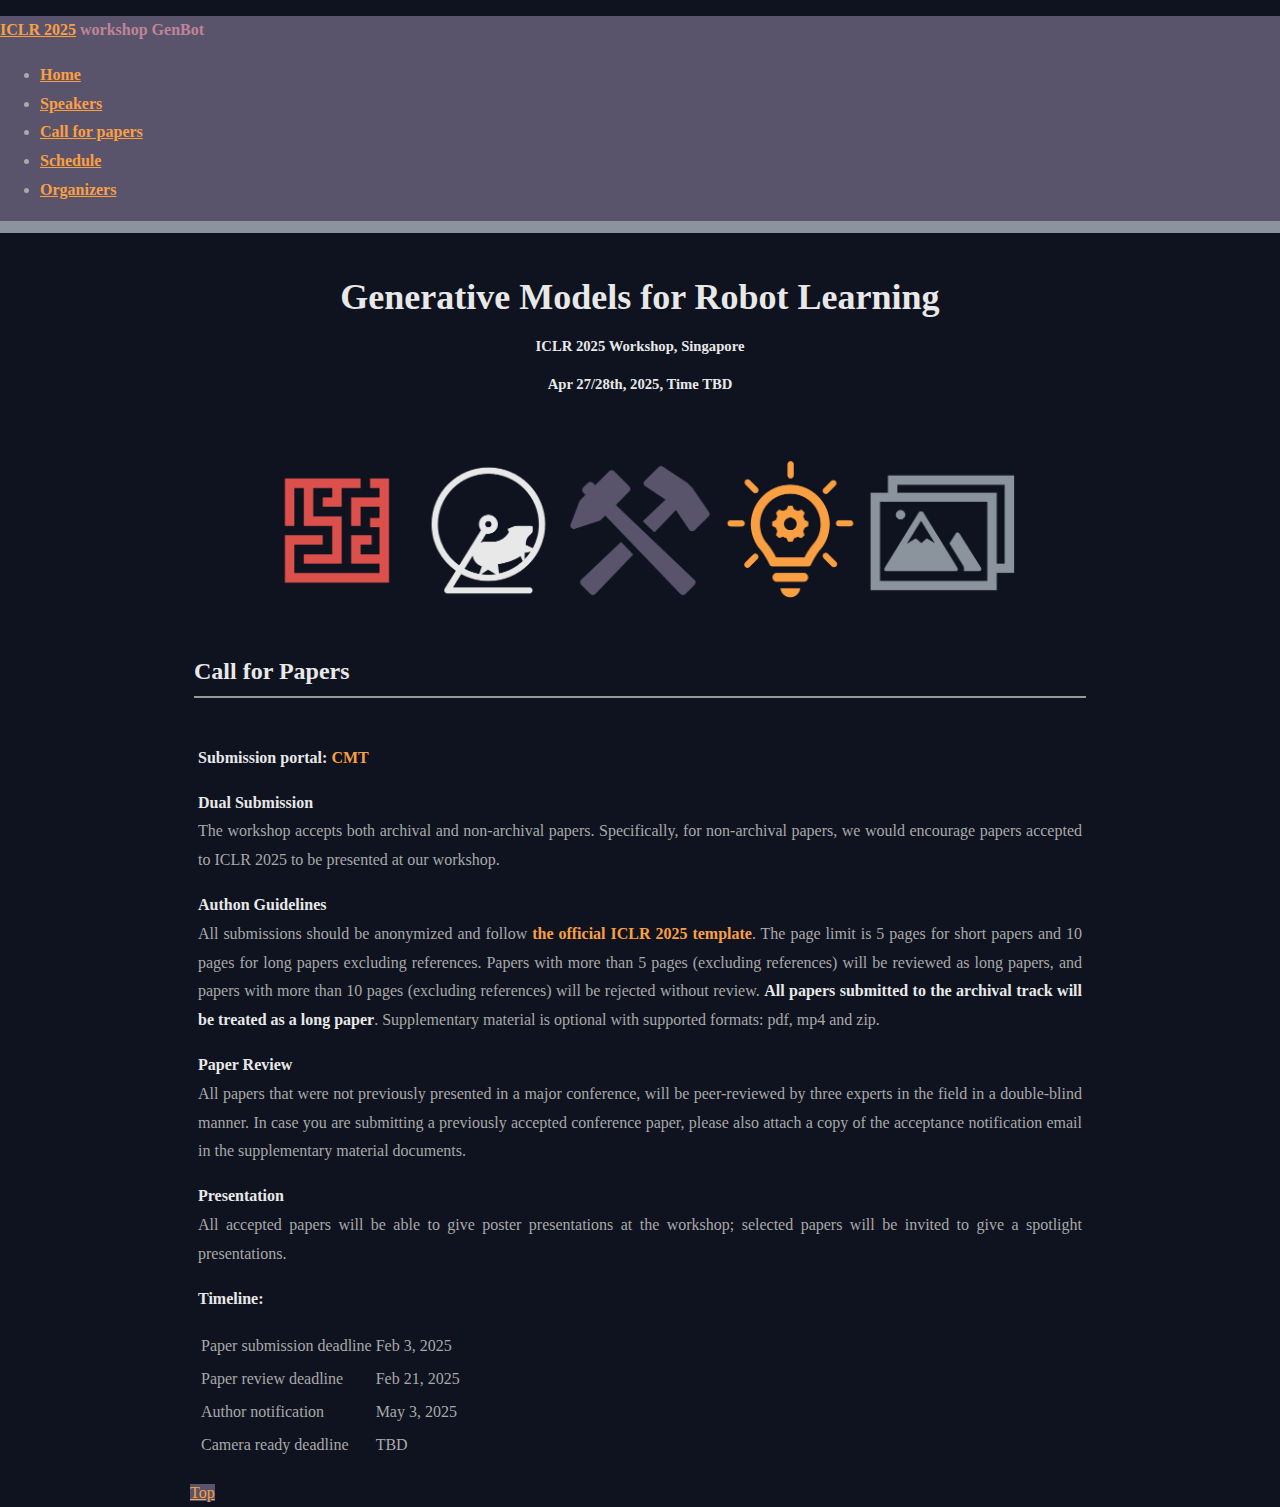
<file: call_for_papers.html>
<!Doctype html>
<html lang="en">
    <head>
        <title>GenBot</title>
        <meta charset="utf-8">
        <meta http-equiv="X-UA-Compatible" content="IE=edge">
        <meta name="viewport" content="width=device-width, initial-scale=1">
        <meta name="author" content="Congyue Deng">
        <meta name="description" content="Workshop page for GenBot">
        <!-- Bootstrap -->
        <link href="https://cdn.jsdelivr.net/npm/bootstrap@5.0.2/dist/css/bootstrap.min.css" rel="stylesheet" integrity="sha384-EVSTQN3/azprG1Anm3QDgpJLIm9Nao0Yz1ztcQTwFspd3yD65VohhpuuCOmLASjC" crossorigin="anonymous">
        <script src="https://cdn.jsdelivr.net/npm/bootstrap@5.0.2/dist/js/bootstrap.bundle.min.js" integrity="sha384-MrcW6ZMFYlzcLA8Nl+NtUVF0sA7MsXsP1UyJoMp4YLEuNSfAP+JcXn/tWtIaxVXM" crossorigin="anonymous"></script>
        <link rel="stylesheet" href="https://cdnjs.cloudflare.com/ajax/libs/font-awesome/4.7.0/css/font-awesome.min.css">
        <link rel="stylesheet" type="text/css" href="style.css?cache=77333914184988801948">
        <link rel="icon" type="image/png" href="figures/favicon.png"/>
    </head>
    <body>
        <div id="navbar-top">
        <nav class="navbar navbar-light px-3">
            <p class="nav navbar-brand" style="color:#c08497;"><a href="https://iclr.cc/"><b>ICLR 2025</b></a>&nbsp;workshop GenBot</p>
            <ul class="nav nav-pills">
              <li class="nav-item">
                <a class="nav-link" href="index.html#home">Home</a>
              </li>
              <li class="nav-item">
                <a class="nav-link" href="index.html#speakers">Speakers</a>
              </li>
              <li class="nav-item">
                <a class="nav-link" href="call_for_papers.html">
                Call for papers</a>
              </li>
              <li class="nav-item">
                <a class="nav-link" href="index.html#schedule">Schedule</a>
              </li>
              <li class="nav-item">
                <a class="nav-link" href="index.html#organizers">Organizers</a>
              </li>
            </ul>
        </nav>
        </div>
        <div data-bs-spy="scroll" data-bs-target="#navbar-example2" data-bs-offset="0" class="scrollspy-example" tabindex="0">
        <div class="jumbotron" id="home">
            <div class="title">
                <h2>Generative Models for Robot Learning</h2>
                <h5>ICLR 2025 Workshop, Singapore</h5>
                <h5>Apr 27/28th, 2025, Time TBD</h5>
            </div>

            <div class="content"><div class="row"><div class="col">
              <img src="gfx/teaser_submission.png" width="100%">
            </div>
        </div>

        <div class="section" id="submission">
            <div class="title">
                <span>Call for Papers</span>
            </div>
            <div class="content"><div class="row"><div class="col">

            <p><strong>Submission portal: <a href="">CMT</a></strong></p>

            <p><strong>Dual Submission</strong>
              <br>
              The workshop accepts both archival and non-archival papers. Specifically, for non-archival papers, we would encourage papers accepted to ICLR 2025 to be presented at our workshop.
            </p>

            <p><strong>Authon Guidelines</strong>
              <br>
              All submissions should be anonymized and follow <strong><a href="https://github.com/cvpr-org/author-kit/releases">the official ICLR 2025 template</a></strong>. The page limit is 5 pages for short papers and 10 pages for long papers excluding references. Papers with more than 5 pages (excluding references) will be reviewed as long papers, and papers with more than 10 pages (excluding references) will be rejected without review. <strong>All papers submitted to the archival track will be treated as a long paper</strong>. Supplementary material is optional with supported formats: pdf, mp4 and zip.
            </p>

            <p><strong>Paper Review</strong>
              <br>
              All papers that were not previously presented in a major conference, will be peer-reviewed by three experts in the field in a double-blind manner. In case you are submitting a previously accepted conference paper, please also attach a copy of the acceptance notification email in the supplementary material documents.
            </p>

            <p><strong>Presentation</strong>
              <br>
              All accepted papers will be able to give poster presentations at the workshop; selected papers will be invited to give a spotlight presentations.
            </p>

            <p><strong>Timeline:</strong>
            <table class="table">
                <tr>
                  <td scope="col">Paper submission deadline</td>
                  <td>Feb 3, 2025</td>
                </tr>
                <tr>
                  <td scope="col">Paper review deadline</td>
                  <td>Feb 21, 2025</td>
                </tr>
                <tr>
                  <td scope="col">Author notification</td>
                  <td>May 3, 2025</td>
                </tr>
                <tr>
                  <td scope="col">Camera ready deadline</td>
                  <td>TBD</td>
                </tr>
            </table>
            </p>
            </div></div></div>
        </div>


        <div class="d-grid gap-2 d-md-flex justify-content-md-end d-none d-md-block">
            <a class="btn btn-primary me-md-2" role="button" href="#home" >Top</a>
        </div>

        <script>
            var scrollSpy = new bootstrap.ScrollSpy(document.body, {
                target: '#navbar-top'
            });
        </script>
        <!-- Google tag (gtag.js) -->
        <script async src="https://www.googletagmanager.com/gtag/js?id=G-4LXC9BQBBX"></script>
        <script>
          window.dataLayer = window.dataLayer || [];
          function gtag(){dataLayer.push(arguments);}
          gtag('js', new Date());
        
          gtag('config', 'G-4LXC9BQBBX');
        </script>
    </body>
</html>
</file>
<file: style.css>
body {
    background-color: #0e131f;
    color: #a9a9a9;
    line-height: 1.8em;
    -moz-hyphens: auto;
    -webkit-hyphens: auto;
    hyphens: auto;
    margin: 0;
}
h2 {
    padding: 10px 0px 10px 0px;
    margin: 0px 0px 0px 0px;
    font-weight: bold;
    color: #e8e8e8;
}

h4 {
    padding: 0px 0px 10px 0px;
    margin: 0px 0px 0px 0px;
    color: #e8e8e8;
}

h5 {
    font-size: 11pt;
    font-weight: bold;
    padding: 10px 0px 0px 0px;
    margin: 0px 0px 0px 0px;
    color: #e8e8e8;
}

u {
    text-decoration: underline;
    font-weight: bold;
}

a { color: #fa9f42; }
a:hover {color: #ffbe86;}
.row a {text-decoration: none;}
li {font-size: 12pt;}

strong { color: #e8e8e8; }

.author {
    color: #c08497;
    font-style: italic;
}

/* Top navigation bar */
#navbar-top {
    position: sticky;
    top: 0;
    right: 0;
    left: 0;
    z-index: 1030;
    font-weight: bold;
}
.navbar {
    border-bottom: 12px solid #8b939c;
    background-color: #59546c;
}
.navbar-top a {
    color: #419d78;
}
.navbar a:hover {
    color: #ffbe86;
}

.nav-link {color: #fa9f42;}
.nav-link.active {
    color: #ffbe86;
    background: #8b939c;
}
.nav-item li.active>a, .nav-item a:hover, .nav-item a:focus, .nav-itme li.open>a{
    color: #ffbe86;
    background: #8b939c !important;
    outline: 0;
}

#navbar-bottom {
    margin: -0px auto 5px auto;
    padding: 0px 4px 0px 4px;
    bottom: 0;
    z-index: 1030;
    text-align: center;
}

.col-img {
    margin-bottom: -15px;
    padding-bottom: -10px;
}

.section {
    max-width: 900px;
    margin: -100px auto 5px auto;
    padding: 100px 4px 0px 4px;
}
.section > .title {
    font-size: 18pt;
    color: #e8e8e8;
    clear: both;
    padding-bottom: 10px;
    border-bottom: 2px solid #999;
    padding-right: 15px;
    padding-top: 15px;
    font-weight: bold;
}

.jumbotron {
    max-width: 900px;
    margin: 0 auto;
    padding: 40px 4px 0px 4px;
    background-color: #0e131f;
}
.jumbotron > .title {
    font-size: 18pt;
    color: #414446;
    clear: both;
    text-align: center;
}

.content{
    padding: 20px 0px 0px 0px;
    margin: 0px auto;
    text-align: justify;
    font-size: 12pt;
}

.row {
    max-width: 900px;
    margin: 0px 0px 0px 0px;
    padding: 10px 4px 0px 4px;
}

.row {
    font-size: 12pt;
    padding: 2px auto;
}

.thumbnail {
    padding: 2px 2px 2px 2px;
    margin: 0px 0px 1px 0px;
}

.thumbnail img {
    height: 200px;
    object-fit: scale-down;
    width: 100%;
}
@media (min-width: 576px) {
    .thumbnail img {
        object-fit: cover;
    }
    .thumbnail img.top-left {
        object-position: 0px 0px;
    }
}

.logo {
    width: 100%;
    padding: 2px 2px 2px 2px;
    margin: 0px 0px 1px 0px;
    object-fit: contain;
}

.caption {
    padding: 3px 0px 3px 0px;
    margin: 0px 0px 3px 0px;
    text-align: center;
    font-size: 13pt;
    font-weight: bold;
}
.caption span {
    font-size: 11pt;
    font-weight: normal;
}

.caption a:hover {text-decoration:none;}

table {
    text-align: left;
}

.table {
    color: #a9a9a9;
}

tr { 
    border: solid #efefef;
    border-width: 3px 0;
}

.table-head {
    background-color: #2d3047;
    color: #a9a9a9;
}

.carousel-item {
    text-align: center;
}
.carousel-caption {
    height: 15%;
    background: rgba(230, 230, 230, 0.9);
}

.thumbnail ul {
    display: block;
    list-style-type: none;
    margin: 0px;
    padding: 5px;
    text-align: center;
}
@media (hover: hover) {
    .thumbnail div {
        position: relative;
        overflow: hidden;
    }
    .thumbnail ul {
        background: rgba(200, 200, 200, 0.7);
        position: absolute;
        bottom: -100%;
        left: 0px;
        right: 0px;
        transition: bottom 0.2s ease-in-out;
    }
    .thumbnail:hover ul {
        bottom: 0px;
    }
}

.icon {
    display: inline-block;
    background: #fa9f42;
    color: #0e131f;
    padding: 10px;
    cursor: pointer;
    border-radius: 5px;
    text-align: center;
    font-size: 150%;
}

.icon:hover {
    background: #ffbe86;
    color: #8b939c;
}

.col-button {
    margin-top: -40px;
}

.btn {
    background: #59546c;
    border: 0pt;
}
.btn:hover {
    background: #8b939c;
    border: 0pt;
}
</file>
